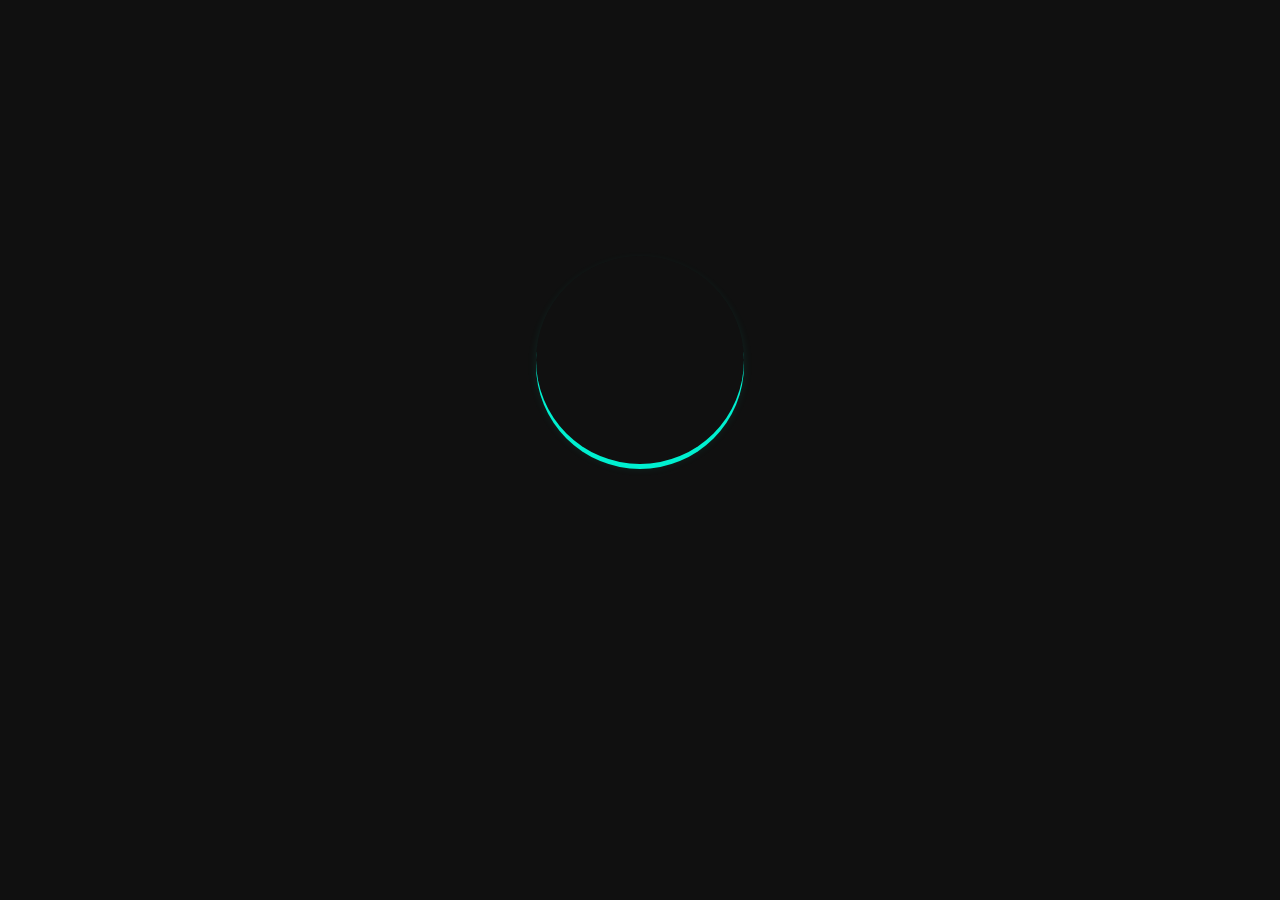
<file: Day01/index.html>
<!DOCTYPE html>
<html lang="en">
    <head>
        <meta charset="UTF-8">
        <meta name="viewport" content="width=device-width, initial-scale=1.0">
        <link rel="stylesheet" href="./style.css">
        <title>Day 01 | 30 Days of CSS</title>
    </head>

    <body>
        <div class="container">
            <div class="circle"></div>
            <div class="spinner"></div>
        </div>
    </body>
</html>
</file>
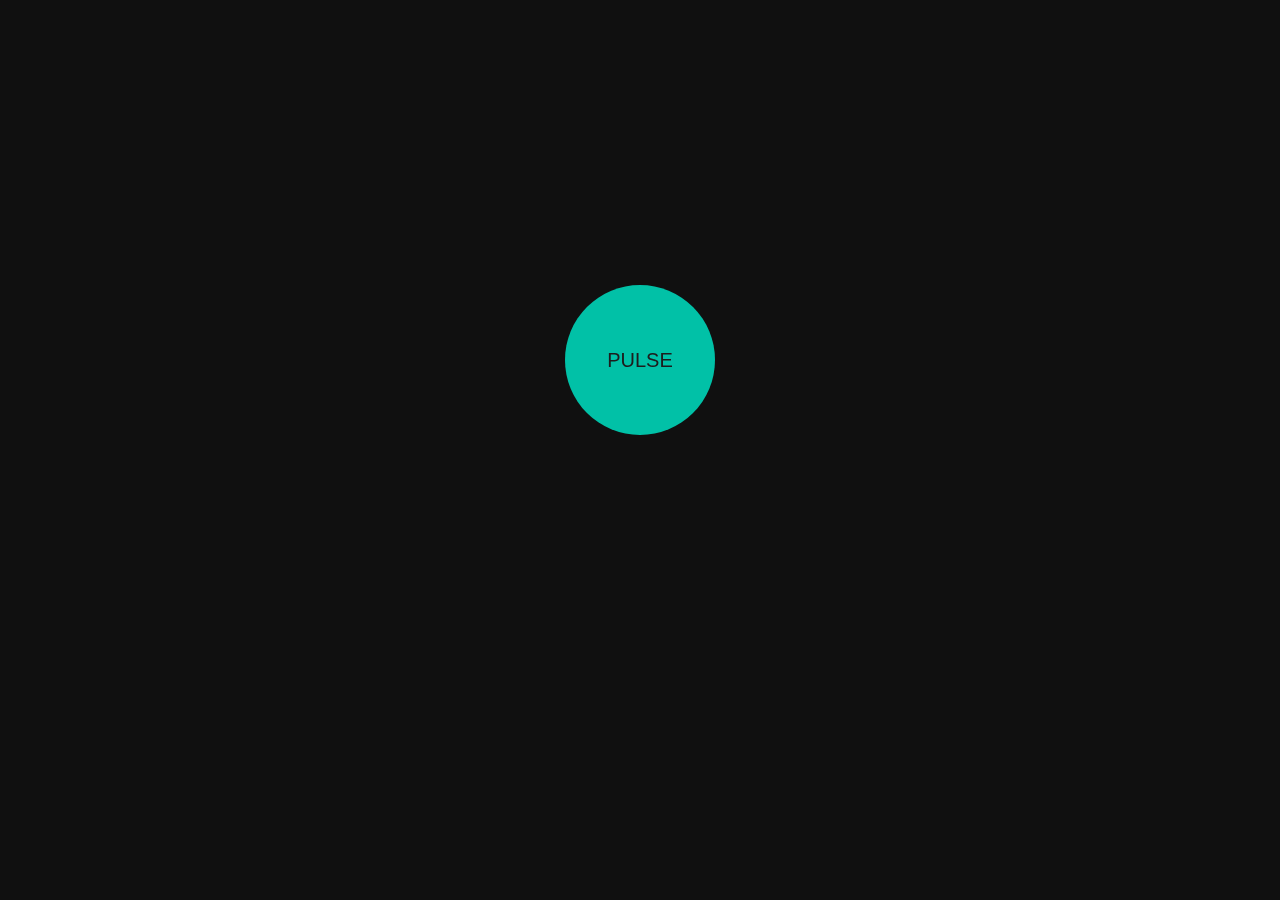
<file: Day02/index.html>
<!DOCTYPE html>
<html lang="en">
    <head>
        <meta charset="UTF-8">
        <meta name="viewport" content="width=device-width, initial-scale=1.0">
        <link rel="stylesheet" href="./style.css">
        <title>Day 02 | 30 Days of CSS</title>
    </head>

    <body>
        <div class="container">
            <button class="pulse-button">PULSE</button>
        </div>
    </body>
</html>
</file>
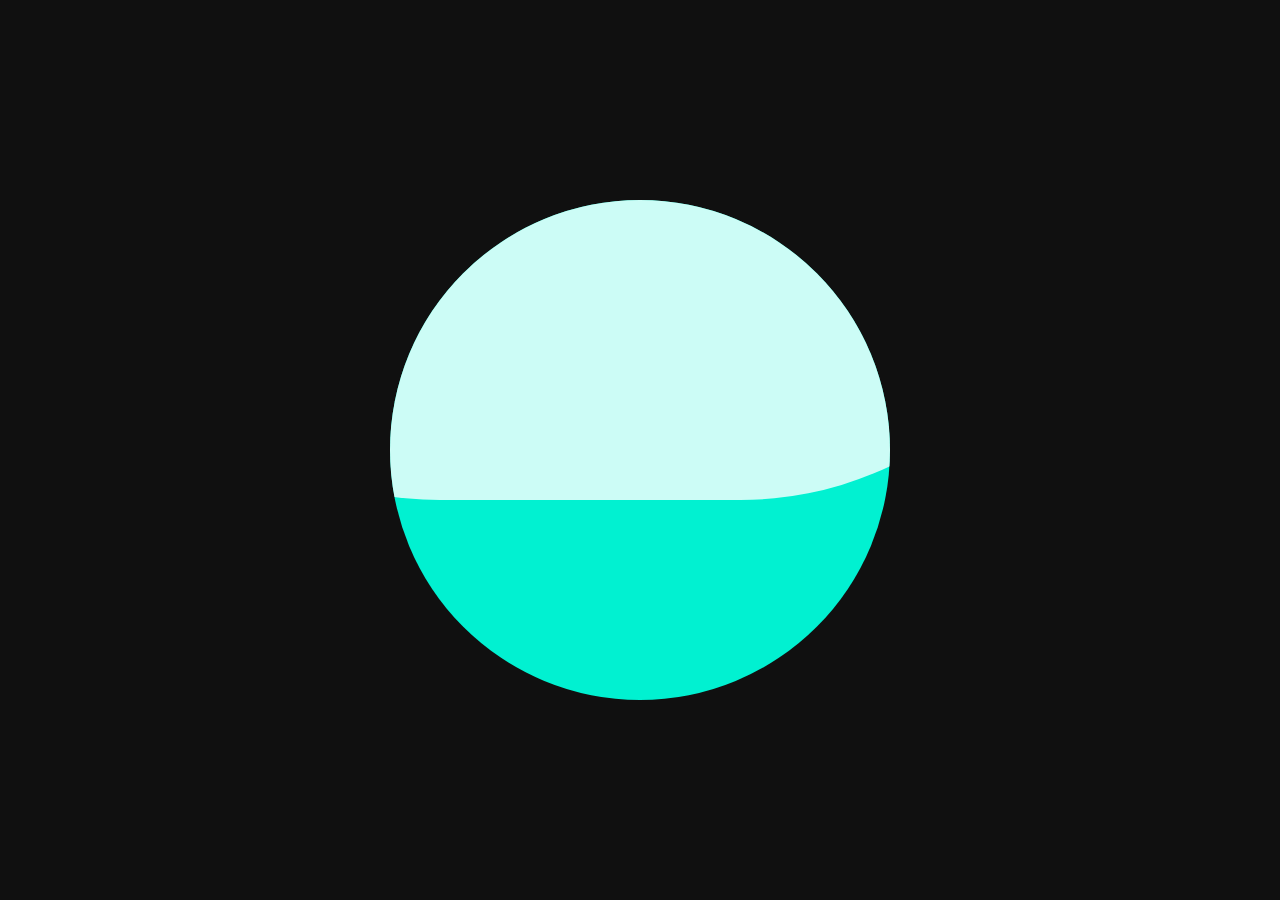
<file: Day03/index.html>
<!DOCTYPE html>
<html lang="en">
    <head>
        <meta charset="UTF-8">
        <meta name="viewport" content="width=device-width, initial-scale=1.0">
        <link rel="stylesheet" href="./style.css">
        <title>Day 03 | 30 Days of CSS</title>
    </head>

    <body>
        <div class="container">
            <div class="wave"></div>
          </div>
    </body>
</html>
</file>
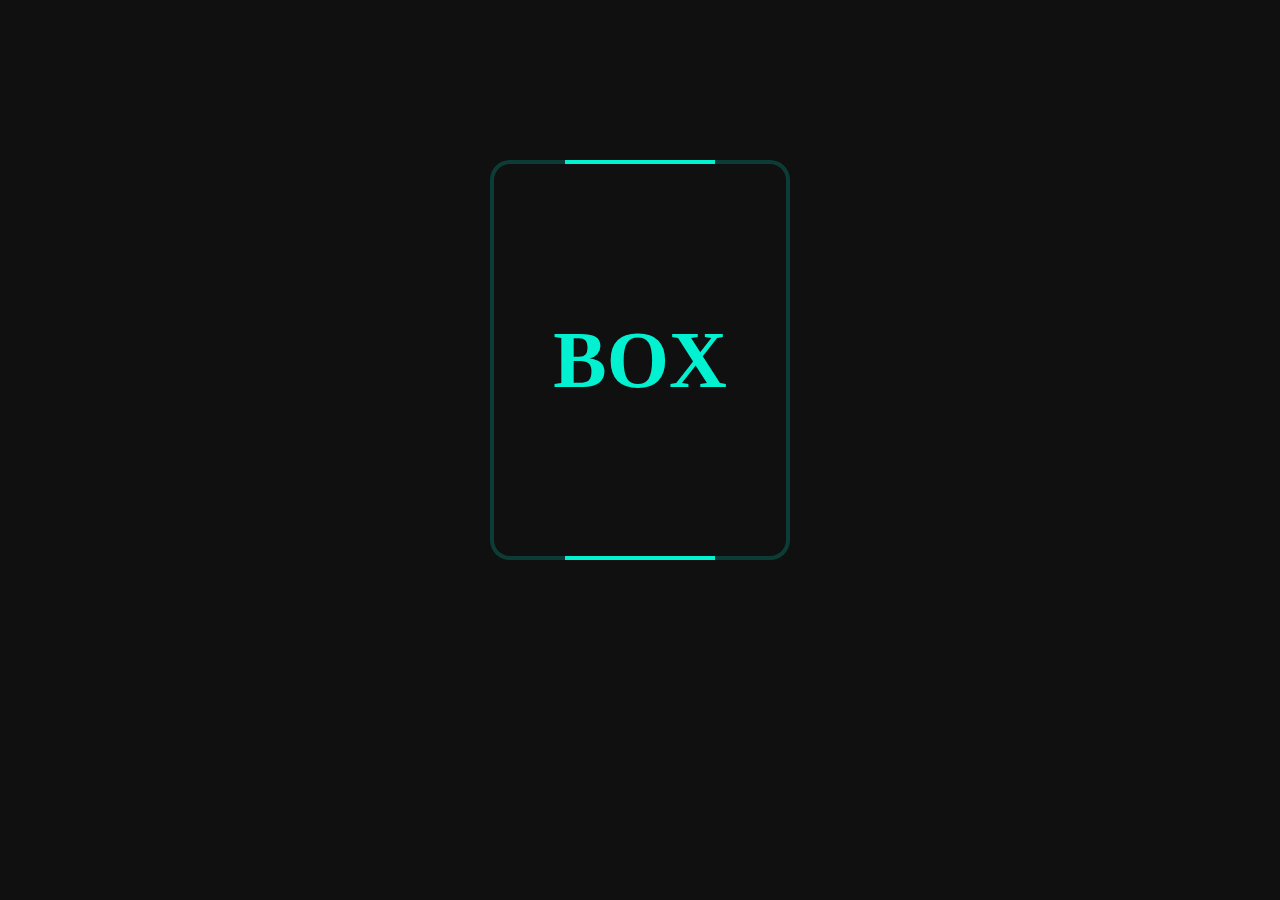
<file: Day04/index.html>
<!DOCTYPE html>
<html lang="en">
    <head>
        <meta charset="UTF-8">
        <meta name="viewport" content="width=device-width, initial-scale=1.0">
        <link rel="stylesheet" href="./style.css">
        <title>Day 04 | 30 Days of CSS</title>
    </head>

    <body>
        <div class="container">
            <div class="box">
                <h1>BOX</h1>
            </div>
        </div>
    </body>
</html>
</file>
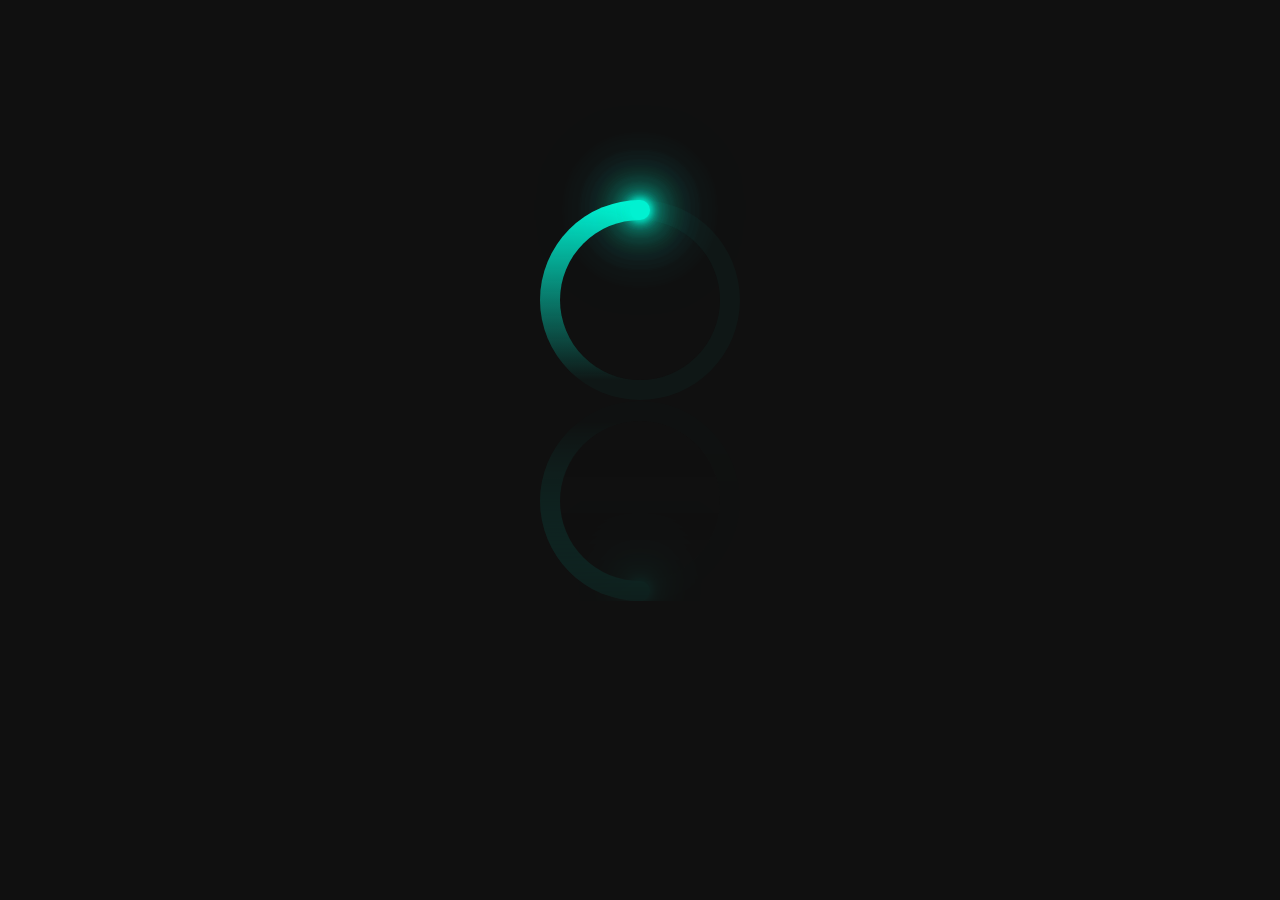
<file: Day05/index.html>
<!DOCTYPE html>
<html lang="en">
    <head>
        <meta charset="UTF-8">
        <meta name="viewport" content="width=device-width, initial-scale=1.0">
        <link rel="stylesheet" href="./style.css">
        <title>Day 05 | 30 Days of CSS</title>
    </head>

    <body>
        <div class="container">
            <div class="loader">
                <span></span>
            </div>
        </div>
    </body>
</html>
</file>
<file: Day01/style.css>
body {
    margin: 0;
    padding: 0;
    background: #101010;
}

.container {
    display: flex;
    justify-content: center;
    align-items: center;
    height: 80vh;
}

.circle, .spinner {
    width: 13rem;
    height: 13rem;
    border-radius: 50%;
    background: transparent;
}

.circle {
    box-shadow: 0 4px 10px rgba(1, 241, 209,0.1);
    position: absolute;
}

.spinner {
    box-shadow: 0 5px 0 rgb(1, 241, 209);
    animation: spinner infinite 1s linear;
}

@keyframes spinner {
    0% {
        transform: rotate(0deg);
    }
    100% {
        transform: rotate(360deg);
    }
}
</file>
<file: Day02/style.css>
body {
    margin: 0;
    padding: 0;
    background: #101010;
}

.container {
    display: flex;
    justify-content: center;
    align-items: center;
    height: 80vh;
  }

.pulse-button {
    width: 150px;
    height: 150px;
    border: none;
    border-radius: 50%;
    font-size: 20px;
    color: #242424;
    background-color: rgb(1, 241, 209);
    box-shadow: 0 0 0 0 rgba(1, 241, 209,0.6);
    filter: brightness(0.8);
    cursor: pointer;
    animation: pulse 1.3s infinite;
}

.pulse-button:hover {
    filter: brightness(1.1);
}
@keyframes pulse {
    to {
        box-shadow: 0 0 0 70px rgba(232, 76, 61, 0);
    }
}
</file>
<file: Day03/style.css>
body {
    margin: 0;
    padding: 0;
    background: #101010;
}

.container {
    width: 500px;
    height: 500px;
    position: absolute;
    left: 50%;
    top: 50%;
    transform: translate(-50%, -50%);
    border-radius: 50%;
    background: rgb(1, 241, 209);
    overflow: hidden;
}

.wave {
    width: 1000px;
    height: 1000px;
    position: absolute;
    top: -40%;
    left: 40%;
    margin-left: -500px;
    margin-top: -500px;
    border-radius: 35%;
    background: rgba(255, 255, 255, .8);
    animation: wave 15s infinite linear;
}

@keyframes wave {
    from { transform: rotate(0deg);}
    from { transform: rotate(360deg);}
}
</file>
<file: Day04/style.css>
body {
    margin: 0;
    padding: 0;
    background: #101010;
}

.container {
    display: flex;
    justify-content: center;
    align-items: center;
    height: 80vh;
}

.box {
    width: 300px;
    height: 400px;
    position: relative;
    overflow: hidden;
    background: rgba(1, 241, 209, 0.2);
    display: flex;
    justify-content: center;
    align-items: center;
    border-radius: 20px;
}
.box::before {
    content: '';
    position: absolute;
    width: 150px;
    height: 140%;
    background: rgba(1, 241, 209, 1);
    animation: animate 4s linear infinite;
}

.box::after {
    content: '';
    position: absolute;
    inset: 4px;
    background: #101010;
    border-radius: 16px;

}

@keyframes animate {
    0% {
        transform: rotate(0deg);
    }
    100% {
        transform: rotate(360deg);
    }
}
.box h1{
    color: rgb(1, 241, 209);
    font-size: 80px;
    position: relative;
    z-index: 10;
}
</file>
<file: Day05/style.css>
body {
    margin: 0;
    padding: 0;
    background: #101010;
}
.container {
    margin-top: 200px;
    position: relative;
    width: 100%;
    height: 200px;
    display: flex;
    justify-content: center;
    align-items: center;
    -webkit-box-reflect: below 1px linear-gradient(#0001,#0004);
}
.container .loader {
    position: relative;
    width: 200px;
    height: 200px;
    border-radius: 50%;
    background: rgba(1, 241, 209,0.03);
    animation: loading 2s linear infinite;
}
.container .loader::before{
    content: '';
    position: absolute;
    top: 0;
    left: 0;
    width: 50%;
    height: 100%;
    background: linear-gradient(to top, transparent, rgba(1, 241, 209, 1));
    background-size: 100px 180px;
    background-repeat: no-repeat;
    border-top-left-radius: 100px;
    border-bottom-left-radius: 100px;
}
.container .loader::after{
    content: '';
    position: absolute;
    top: 0;
    left: 50%;
    transform: translateX(-50%);
    width: 20px;
    height: 20px;
    background: #01f1d1;
    border-radius: 50%;
    z-index: 10;
    box-shadow: 0 0 10px #01f1d1,
                0 0 10px #01f1d1,
                0 0 20px #01f1d1,
                0 0 30px #01f1d1,
                0 0 40px #01f1d1,
                0 0 50px #01f1d1,
                0 0 60px #01f1d1,
                0 0 70px #01f1d1,
                0 0 80px #01f1d1,
                0 0 90px #01f1d1,
                0 0 100px #01f1d1;
}
.container .loader span{
    position: absolute;
    top: 20px;
    left: 20px;
    right: 20px;
    bottom: 20px;
    background: #101010;
    border-radius: 50%;
}
@keyframes loading {
    0%{
        transform: rotate(0deg);
    }
    100%{
        transform: rotate(360deg);
    }
}
</file>
